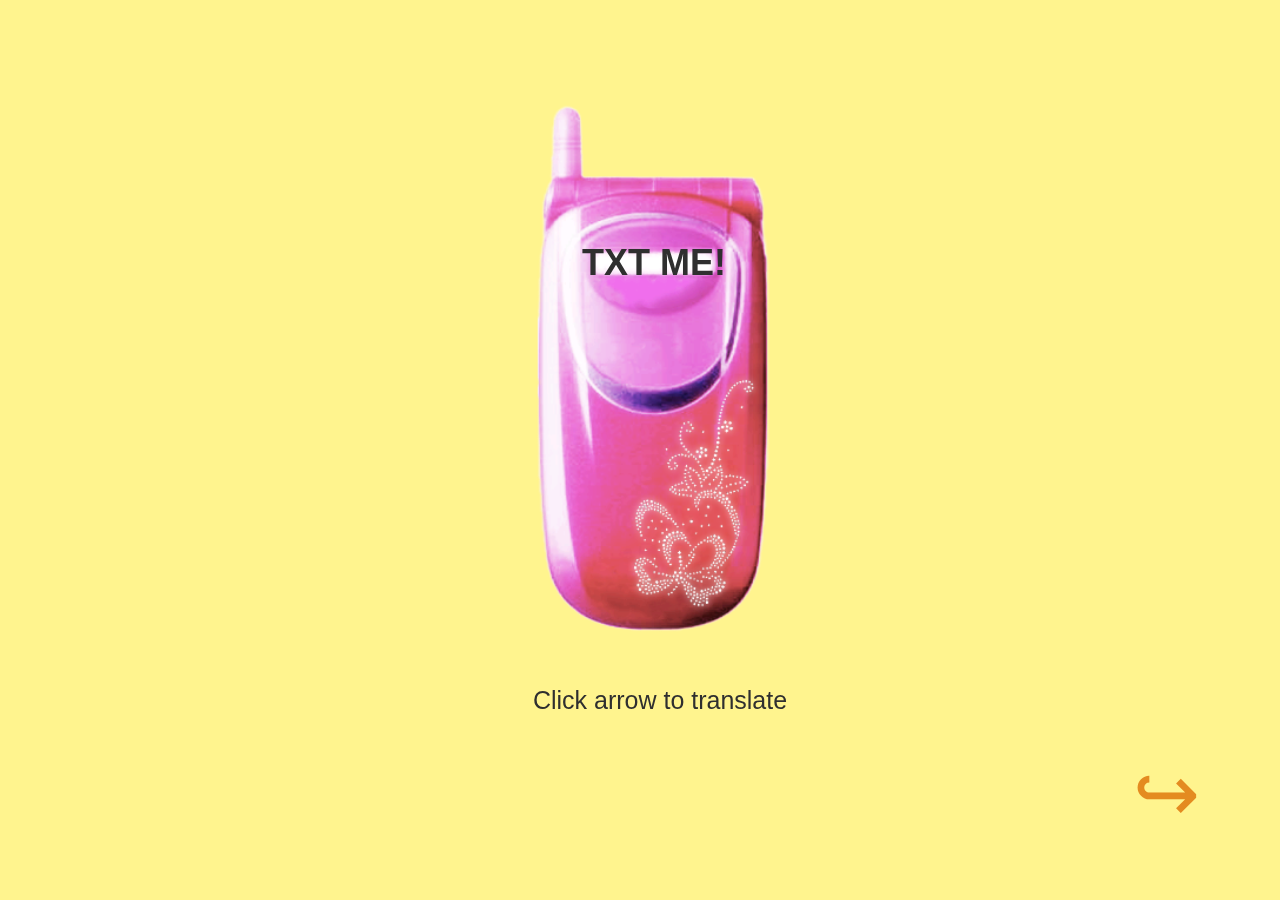
<file: index.html>
<!DOCTYPE html>
<!--[if lt IE 7]>      <html class="no-js lt-ie9 lt-ie8 lt-ie7"> <![endif]-->
<!--[if IE 7]>         <html class="no-js lt-ie9 lt-ie8"> <![endif]-->
<!--[if IE 8]>         <html class="no-js lt-ie9"> <![endif]-->
<!--[if gt IE 8]>      <html class="no-js"> <!--<![endif]-->
<html>
    <head>
        <meta charset="utf-8">
        <meta http-equiv="X-UA-Compatible" content="IE=edge">
        <title>TXTing Translator</title>
        <meta name="description" content="Texting with acronyms just got EVEN easier!">
        <meta name="viewport" content="width=device-width, initial-scale=1">
        <link href="https://api.fontshare.com/v2/css?f[]=pilcrow-rounded@400&display=swap" rel="stylesheet">        <link rel="stylesheet" href="css/style.css">
    </head>
    <body>
        <div id="fixed-wrapper">
            <div id="phone-container">
                <p id="textme">TXT ME!</p>
                <img src="img/phone_close.png" alt="phone closed" id="phoneclose"></div>
                <p id="instruct">Click arrow to translate</p>
            </div>
            <a href="remember.html" class="arrow">↪</a>
    </body>
</html>
</file>
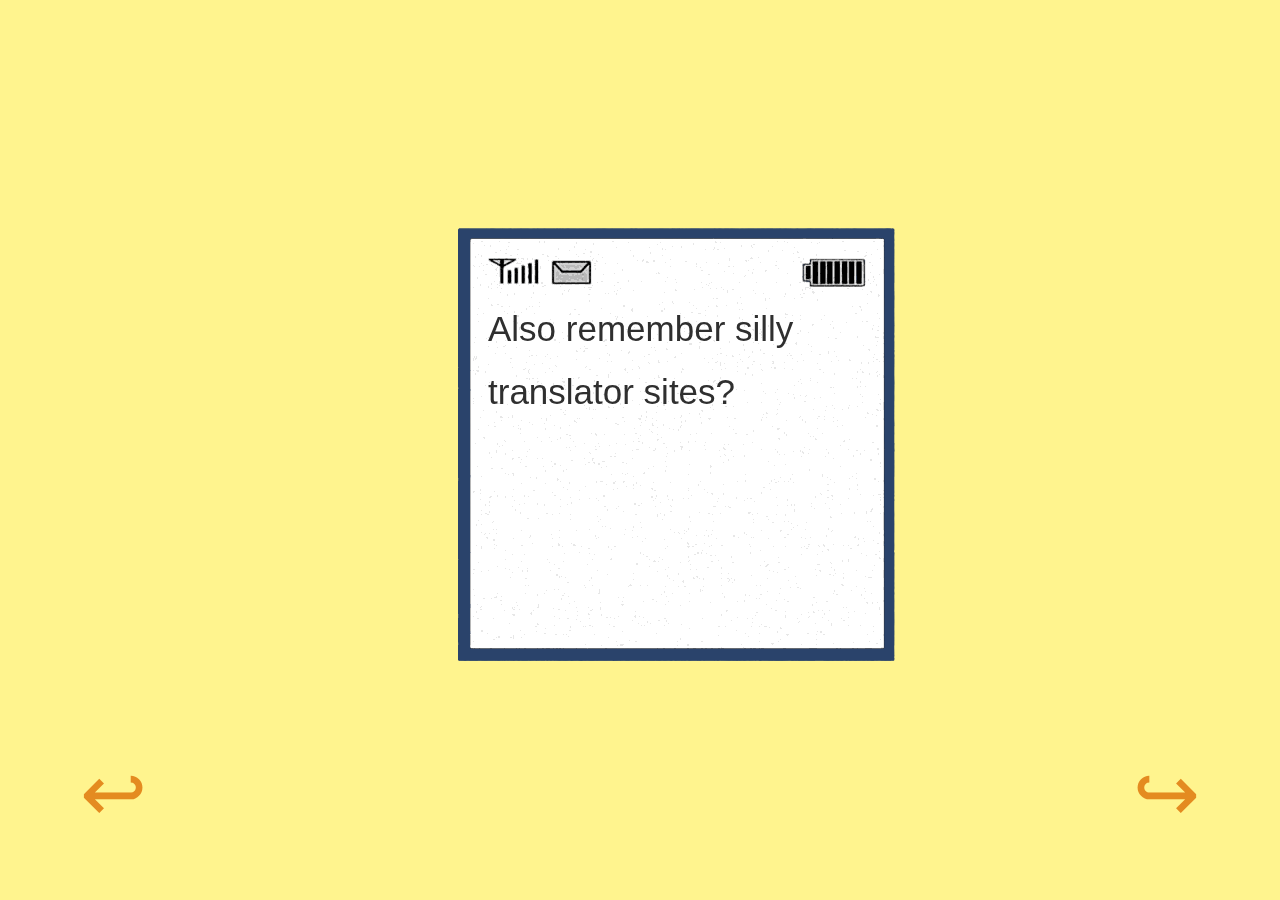
<file: doyou.html>
<!DOCTYPE html>
<!--[if lt IE 7]>      <html class="no-js lt-ie9 lt-ie8 lt-ie7"> <![endif]-->
<!--[if IE 7]>         <html class="no-js lt-ie9 lt-ie8"> <![endif]-->
<!--[if IE 8]>         <html class="no-js lt-ie9"> <![endif]-->
<!--[if gt IE 8]>      <html class="no-js"> <!--<![endif]-->
<html>
    <head>
        <meta charset="utf-8">
        <meta http-equiv="X-UA-Compatible" content="IE=edge">
        <title>Texting Translator</title>
        <meta name="description" content="Texting with acronyms just got EVEN easier!">
        <meta name="viewport" content="width=device-width, initial-scale=1">
        <link rel="stylesheet" href="css/style.css">
    </head>
    <body>
        <div class="fixed-wrapper3">
        <div class="backgroundinfoo">
            <p>Also remember silly </p>
            <p>translator sites?</p>
            </div>
            <img src="img/blankscreen.png" class="blankscreen-image" alt="Background Image">
        </div>
    <a href="yes.html" class="arrow">↪</a>
    <a href="yay.html" class="arroww">↩</a>
    </body>
</html>
</file>
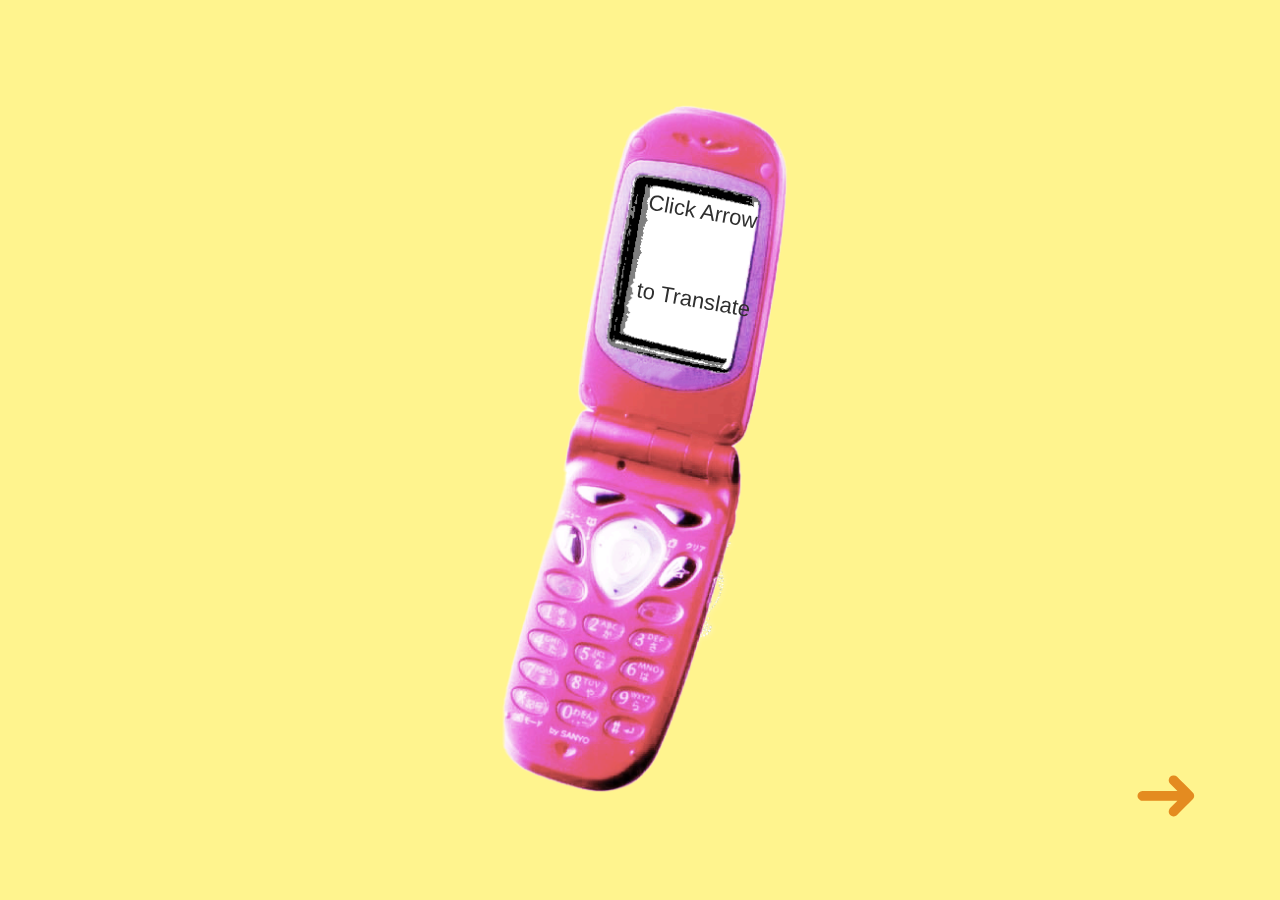
<file: page2.html>
<!DOCTYPE html>
<!--[if lt IE 7]>      <html class="no-js lt-ie9 lt-ie8 lt-ie7"> <![endif]-->
<!--[if IE 7]>         <html class="no-js lt-ie9 lt-ie8"> <![endif]-->
<!--[if IE 8]>         <html class="no-js lt-ie9"> <![endif]-->
<!--[if gt IE 8]>      <html class="no-js"> <!--<![endif]-->
<html>
    <head>
        <meta charset="utf-8">
        <meta http-equiv="X-UA-Compatible" content="IE=edge">
        <title>Texting Translator</title>
        <meta name="description" content="Texting with acronyms just got EVEN easier!">
        <meta name="viewport" content="width=device-width, initial-scale=1">
        <link rel="stylesheet" href="css/style.css">
    </head>

    <body>
        <div id="fixed-wrapper2">
            <div id="phone-container">
            <p id="clickto">Click Arrow</p>
            <p id="translate">to Translate</p>
            <img src="img/phone_open.png" alt="phone open" id="phoneopen"></div>
        </div>
            <a href="page3.html" class="arrow">➜</a>
        </section>
    </body>

</html>
</file>
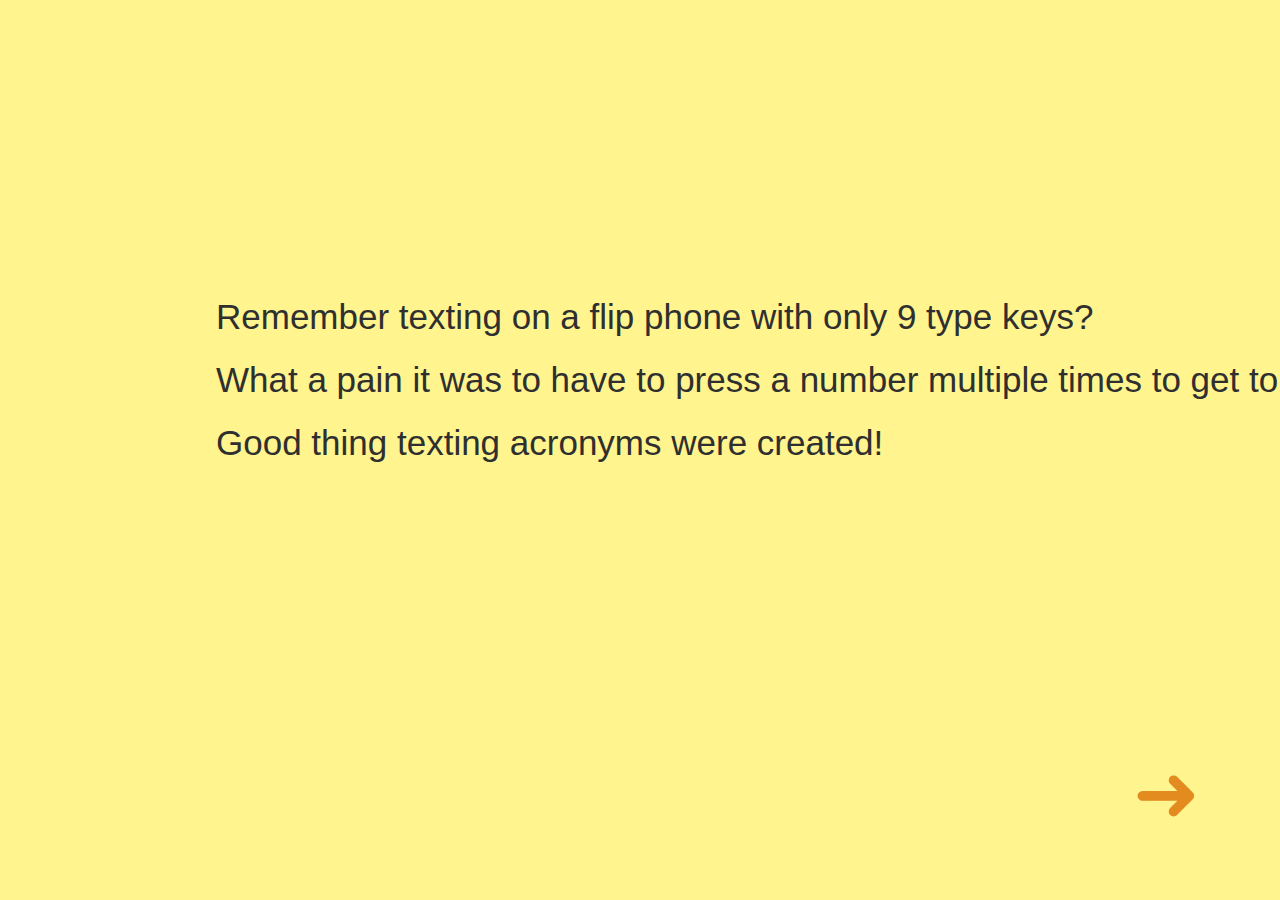
<file: page3.html>
<!DOCTYPE html>
<!--[if lt IE 7]>      <html class="no-js lt-ie9 lt-ie8 lt-ie7"> <![endif]-->
<!--[if IE 7]>         <html class="no-js lt-ie9 lt-ie8"> <![endif]-->
<!--[if IE 8]>         <html class="no-js lt-ie9"> <![endif]-->
<!--[if gt IE 8]>      <html class="no-js"> <!--<![endif]-->
<html>
    <head>
        <meta charset="utf-8">
        <meta http-equiv="X-UA-Compatible" content="IE=edge">
        <title>Texting Translator</title>
        <meta name="description" content="Texting with acronyms just got EVEN easier!">
        <meta name="viewport" content="width=device-width, initial-scale=1">
        <link rel="stylesheet" href="css/style.css">
    </head>
    <body>
        <div class="backgroundinfo">
<p>Remember texting on a flip phone with only 9 type keys?</p>
<p> What a pain it was to have to press a number multiple times to get to the one you want to use.</p>
<p> Good thing texting acronyms were created!</p>
</div>
    <a href="page4.html" class="arrow">➜</a>
    </body>
</html>
</file>
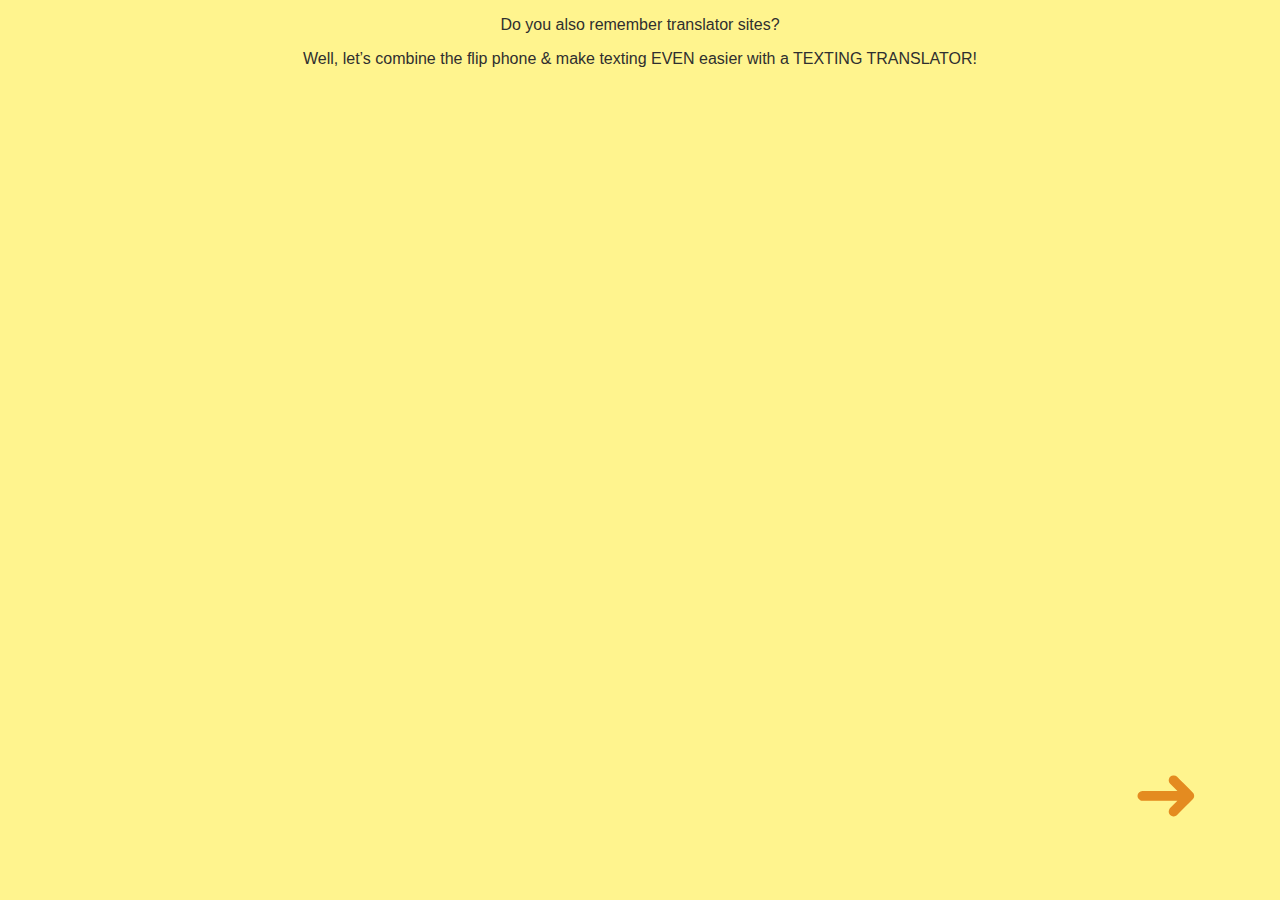
<file: page4.html>
<!DOCTYPE html>
<!--[if lt IE 7]>      <html class="no-js lt-ie9 lt-ie8 lt-ie7"> <![endif]-->
<!--[if IE 7]>         <html class="no-js lt-ie9 lt-ie8"> <![endif]-->
<!--[if IE 8]>         <html class="no-js lt-ie9"> <![endif]-->
<!--[if gt IE 8]>      <html class="no-js"> <!--<![endif]-->
<html>
    <head>
        <meta charset="utf-8">
        <meta http-equiv="X-UA-Compatible" content="IE=edge">
        <title>Texting Translator</title>
        <meta name="description" content="Texting with acronyms just got EVEN easier!">
        <meta name="viewport" content="width=device-width, initial-scale=1">
        <link rel="stylesheet" href="css/style.css">
    </head>
    <body>

        <div class="backgroundinfo2">
            <p>Do you also remember translator sites?</p>
<p>
            Well, let’s combine the flip phone & 
                make texting EVEN easier with a TEXTING TRANSLATOR!</p>
            </div>

    <a href="translator.html" class="arrow">➜</a>
    </body>
</html>
</file>
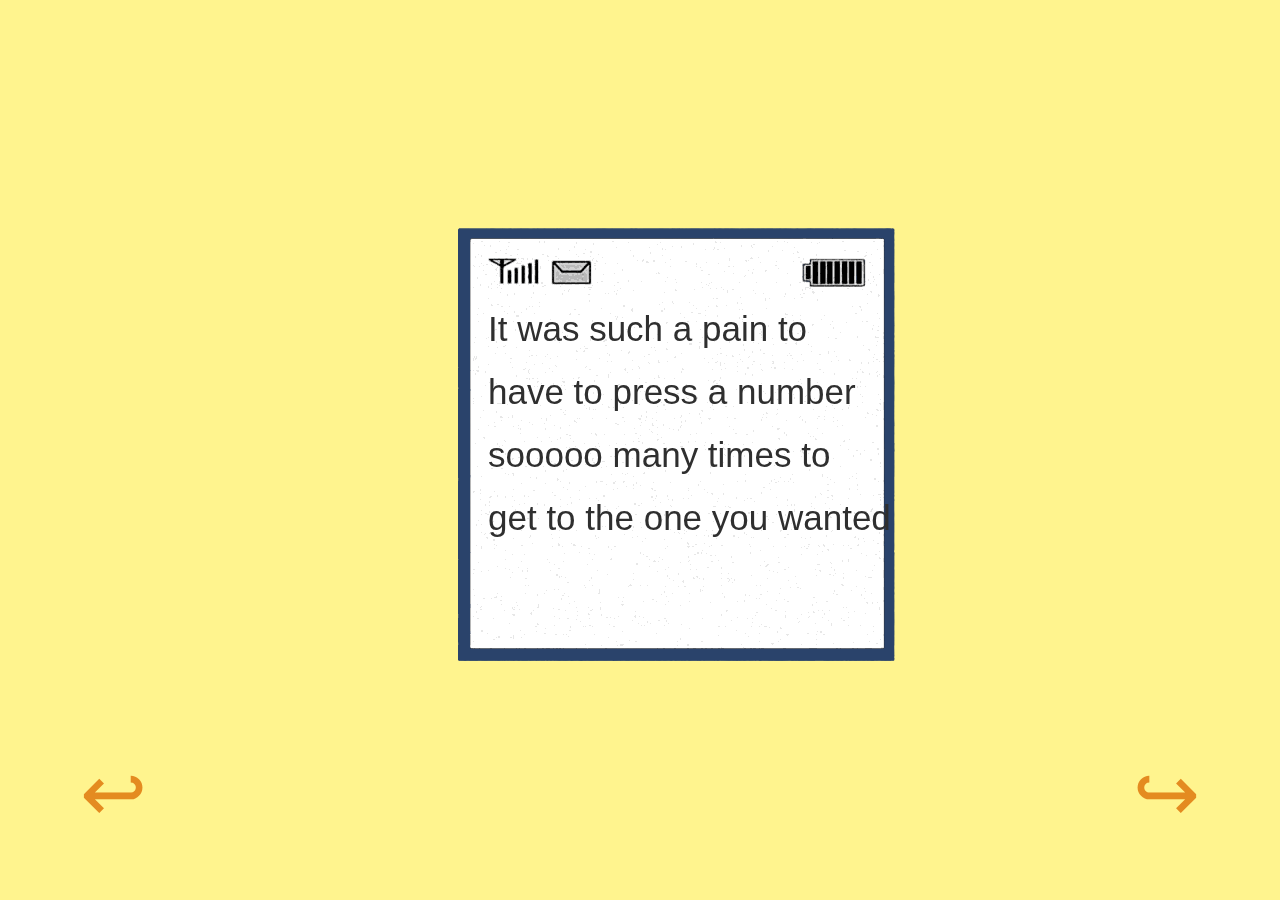
<file: pain.html>
<!DOCTYPE html>
<!--[if lt IE 7]>      <html class="no-js lt-ie9 lt-ie8 lt-ie7"> <![endif]-->
<!--[if IE 7]>         <html class="no-js lt-ie9 lt-ie8"> <![endif]-->
<!--[if IE 8]>         <html class="no-js lt-ie9"> <![endif]-->
<!--[if gt IE 8]>      <html class="no-js"> <!--<![endif]-->
<html>
    <head>
        <meta charset="utf-8">
        <meta http-equiv="X-UA-Compatible" content="IE=edge">
        <title>Texting Translator</title>
        <meta name="description" content="Texting with acronyms just got EVEN easier!">
        <meta name="viewport" content="width=device-width, initial-scale=1">
        <link rel="stylesheet" href="css/style.css">
    </head>
    <body>

        <div class="fixed-wrapper3">

            <div class="backgroundinfo">
                <p>It was such a pain to</p>
                <p>have to press a number</p>
                <p>sooooo many times to</p>
                <p>get to the one you wanted</p>
            </div>
            <img src="img/blankscreen.png" class="blankscreen-image" alt="Background Image">
            </div>
    <a href="yay.html" class="arrow">↪</a>
    <a href="remember.html" class="arroww">↩</a>

    </body>
</html>
</file>
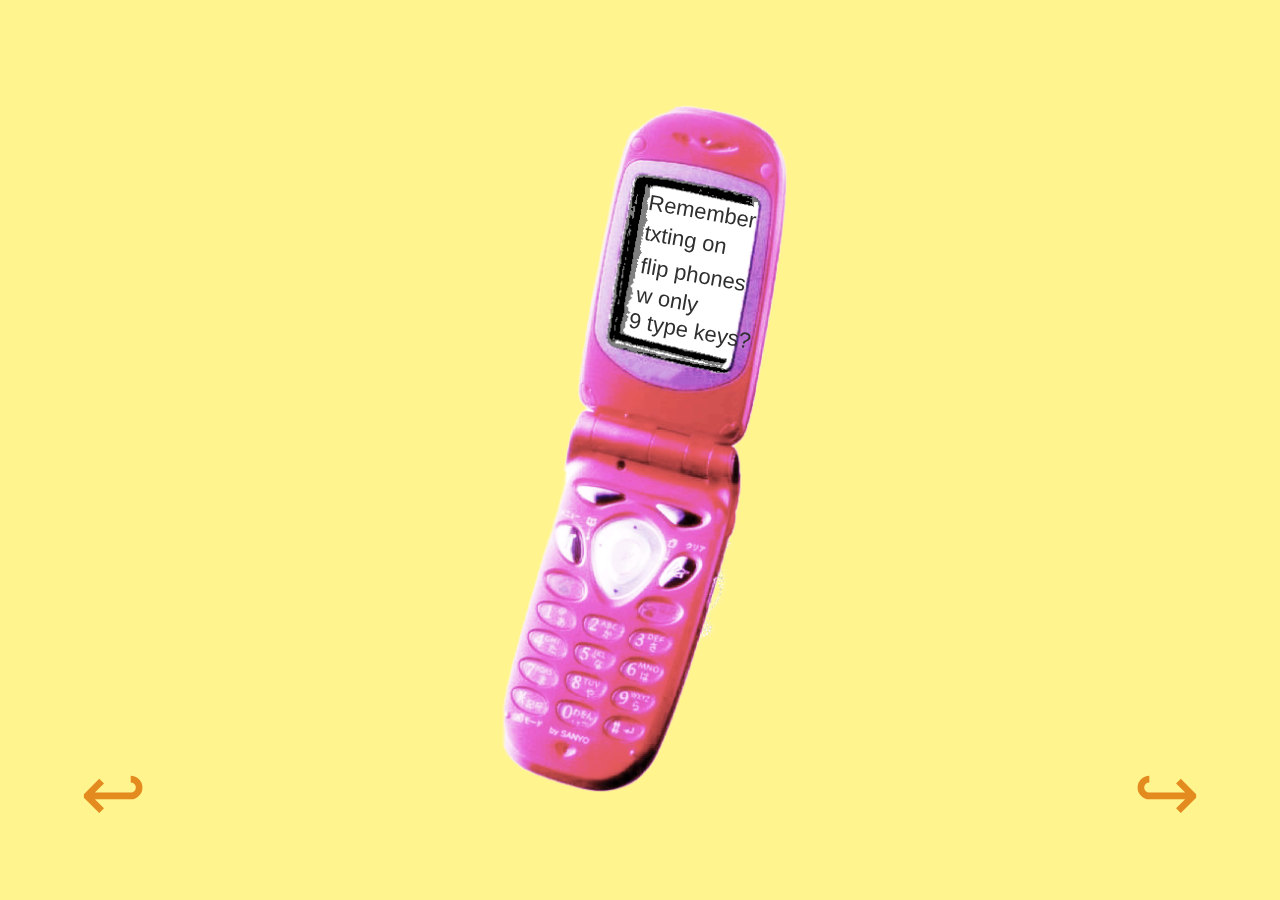
<file: remember.html>
<!DOCTYPE html>
<!--[if lt IE 7]>      <html class="no-js lt-ie9 lt-ie8 lt-ie7"> <![endif]-->
<!--[if IE 7]>         <html class="no-js lt-ie9 lt-ie8"> <![endif]-->
<!--[if IE 8]>         <html class="no-js lt-ie9"> <![endif]-->
<!--[if gt IE 8]>      <html class="no-js"> <!--<![endif]-->
<html>
    <head>
        <meta charset="utf-8">
        <meta http-equiv="X-UA-Compatible" content="IE=edge">
        <title>Texting Translator</title>
        <meta name="description" content="Texting with acronyms just got EVEN easier!">
        <meta name="viewport" content="width=device-width, initial-scale=1">
        <link rel="stylesheet" href="css/style.css">
    </head>

    <body>
        <div id="fixed-wrapper2">
            <div id="phone-container">
            <p id="clickto">Remember</p>
            <p id="clicktoo">txting on</p>
            <p id="clicktooo">flip phones</p>
            <p id="translate">w only</p>
            <p id="translatee">9 type keys?</p>
            <img src="img/phone_open.png" alt="phone open" id="phoneopen"></div>
        </div>
            <a href="pain.html" class="arrow">↪</a>
            <a href="index.html" class="arroww">↩</a>
        </section>
    </body>

</html>
</file>
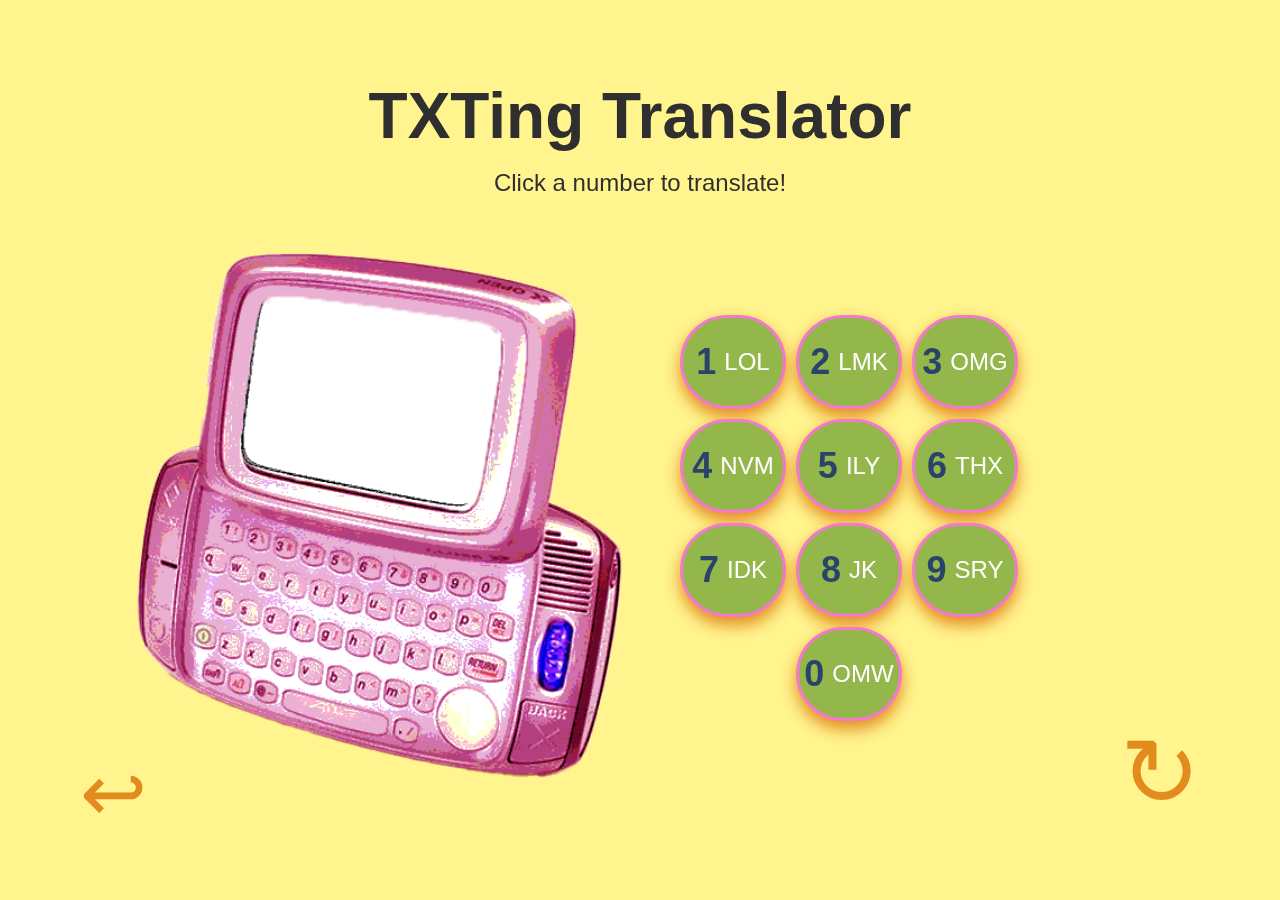
<file: translator.html>
<!DOCTYPE html>
<!--[if lt IE 7]>      <html class="no-js lt-ie9 lt-ie8 lt-ie7"> <![endif]-->
<!--[if IE 7]>         <html class="no-js lt-ie9 lt-ie8"> <![endif]-->
<!--[if IE 8]>         <html class="no-js lt-ie9"> <![endif]-->
<!--[if gt IE 8]>      <html class="no-js"> <!--<![endif]-->
<html>
    <head>
        <meta charset="utf-8">
        <meta http-equiv="X-UA-Compatible" content="IE=edge">
        <title>Texting Translator</title>
        <meta name="description" content="Texting with acronyms just got EVEN easier!">
        <meta name="viewport" content="width=device-width, initial-scale=1">
        <link rel="stylesheet" href="css/style.css">
    </head>
    <body>
        <div class="end">
            <h1 class="title">TXTing Translator</h1>
            <p id="instructt">Click a number to translate!</p>
        </div>

    <div class="container">
        
        <div id="left-side">
            <img id="phoneside" src="img/phone_side.png" alt="Sideways phone" class="background-image">

            <div class="text-overlayy" id="text1">Laugh Out Loud</div>
            <div class="text-overlayy" id="text2">Let Me Know</div>
            <div class="text-overlayy" id="text3">Oh My God</div>
            <div class="text-overlayy" id="text4">Never Mind</div>
            <div class="text-overlayy" id="text5">I Love You</div>
            <div class="text-overlayy" id="text6">Thanks</div>
            <div class="text-overlayy" id="text7">I Don't Know</div>
            <div class="text-overlayy" id="text8">Just Kidding</div>
            <div class="text-overlayy" id="text9">Sorry</div>
            <div class="text-overlayy" id="text0">On My Way!</div>
        </div>

        <div class="right-side">

            <div class="button-grid">
                <a href="#text1" class="circle-button btn1"><h3>1</h3><h4>LOL</h4></a>
                <a href="#text2" class="circle-button btn2"><h3>2</h3><h4>LMK</h4></a>
                <a href="#text3" class="circle-button btn3"><h3>3</h3><h4>OMG</h4></a>
                <a href="#text4" class="circle-button btn4"><h3>4</h3><h4>NVM</h4></a>
                <a href="#text5" class="circle-button btn5"><h3>5</h3><h4>ILY</h4></a>
                <a href="#text6" class="circle-button btn6"><h3>6</h3><h4>THX</h4></a>
                <a href="#text7" class="circle-button btn7"><h3>7</h3><h4>IDK</h4></a>
                <a href="#text8" class="circle-button btn8"><h3>8</h3><h4>JK</h4></a>
                <a href="#text9" class="circle-button btn9"><h3>9</h3><h4>SRY</h4></a>
                <a href="#text0" class="circle-button btn0"><h3>0</h3><h4>OMW</h4></a>
            </div>
        </div>
            <a href="index.html" class="arrowww">↻</a>
            <a href="yes.html" class="arroww">↩</a>
        </div>
    </div>

</body>

</html>
</file>
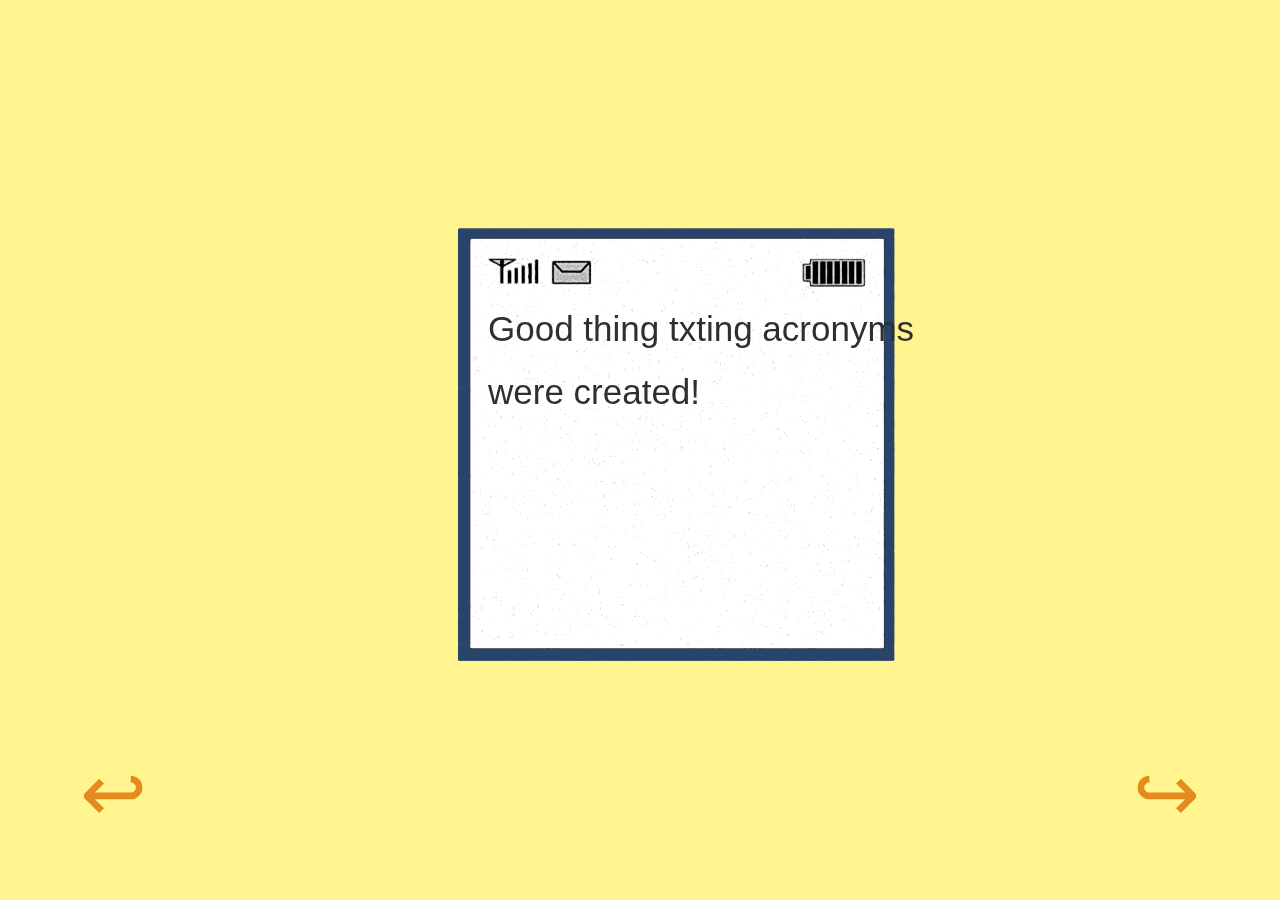
<file: yay.html>
<!DOCTYPE html>
<!--[if lt IE 7]>      <html class="no-js lt-ie9 lt-ie8 lt-ie7"> <![endif]-->
<!--[if IE 7]>         <html class="no-js lt-ie9 lt-ie8"> <![endif]-->
<!--[if IE 8]>         <html class="no-js lt-ie9"> <![endif]-->
<!--[if gt IE 8]>      <html class="no-js"> <!--<![endif]-->
<html>
    <head>
        <meta charset="utf-8">
        <meta http-equiv="X-UA-Compatible" content="IE=edge">
        <title>Texting Translator</title>
        <meta name="description" content="Texting with acronyms just got EVEN easier!">
        <meta name="viewport" content="width=device-width, initial-scale=1">
        <link rel="stylesheet" href="css/style.css">
    </head>
    <body >
        <div class="fixed-wrapper3">
        <div class="backgroundinfoo">
            <p> Good thing txting acronyms</p>
            <p> were created!</p>
        </div>
        <img src="img/blankscreen.png" class="blankscreen-image" alt="Background Image">
        </div>
    <a href="doyou.html" class="arrow">↪</a>
    <a href="pain.html" class="arroww">↩</a>

    </body>
</html>
</file>
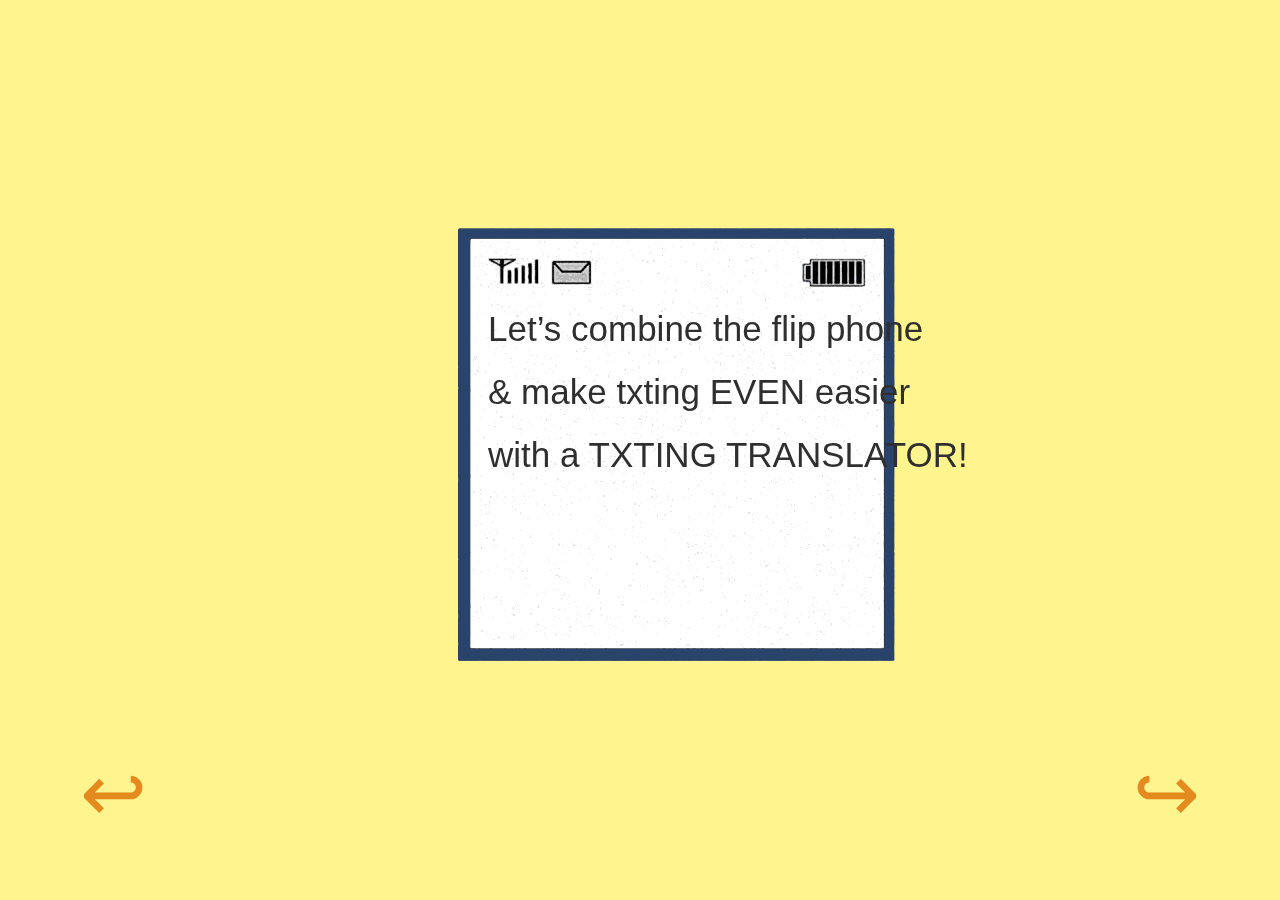
<file: yes.html>
<!DOCTYPE html>
<!--[if lt IE 7]>      <html class="no-js lt-ie9 lt-ie8 lt-ie7"> <![endif]-->
<!--[if IE 7]>         <html class="no-js lt-ie9 lt-ie8"> <![endif]-->
<!--[if IE 8]>         <html class="no-js lt-ie9"> <![endif]-->
<!--[if gt IE 8]>      <html class="no-js"> <!--<![endif]-->
<html>
    <head>
        <meta charset="utf-8">
        <meta http-equiv="X-UA-Compatible" content="IE=edge">
        <title>Texting Translator</title>
        <meta name="description" content="Texting with acronyms just got EVEN easier!">
        <meta name="viewport" content="width=device-width, initial-scale=1">
        <link rel="stylesheet" href="css/style.css">
    </head>
    <body >
        <div class="fixed-wrapper3">
        <div class="backgroundinfooo">
            <p> Let’s combine the flip phone</p>
            <p> & make txting EVEN easier </p>
            <p>with a TXTING TRANSLATOR!</p>
        </div>
            <img src="img/blankscreen.png" class="blankscreen-image" alt="Background Image">
        </div>

    <a href="translator.html" class="arrow">↪</a>
    <a href="doyou.html" class="arroww">↩</a>
    </body>
</html>
</file>
<file: css/style.css>
@font-face {
  font-family: 'Pilcrow Rounded';
  src: url('//cdn.fontshare.com/wf/QT4CYRMMCSPIHTO635GDUTTAEHGLRQ54/MYVNSUIXZDTIB4UZKPO2L6VG72I633DS/6KQY4JB7EWYXSXKZEY5XPSJRA3OVSO2C.woff2') format('woff2'),
       url('//cdn.fontshare.com/wf/QT4CYRMMCSPIHTO635GDUTTAEHGLRQ54/MYVNSUIXZDTIB4UZKPO2L6VG72I633DS/6KQY4JB7EWYXSXKZEY5XPSJRA3OVSO2C.woff') format('woff'),
       url('//cdn.fontshare.com/wf/QT4CYRMMCSPIHTO635GDUTTAEHGLRQ54/MYVNSUIXZDTIB4UZKPO2L6VG72I633DS/6KQY4JB7EWYXSXKZEY5XPSJRA3OVSO2C.ttf') format('truetype');
  font-weight: 400;
  font-display: swap;
  font-style: normal;
}

body {
  background-color: #fff48e;
  margin: auto;
  text-align: center;
  width: 1120px;
  cursor: url("data:image/svg+xml,%3Csvg xmlns='http://www.w3.org/2000/svg' width='32' height='32' viewport='0 0 100 100' style='font-size:32px;'%3E%3Ctext y='50%' x='50%' dy='.3em' text-anchor='middle'%3E🫵%3C/text%3E%3C/svg%3E")
      16 16,
    auto;
  font-family: 'Pilcrow Rounded', sans-serif;
}

a.arrow {
  font-size: 5em;
  text-decoration: none;
  color: #e48b20;
  position: fixed;
  bottom: 60px;
  right: 80px;
  transition: transform 0.2s;
  z-index: 20
}

a.arrow:hover {
  color: #e48b20;
  transform: scale(1.3);
  z-index: 20
}

a.arroww {
  font-size: 5em;
  text-decoration: none;
  color: #e48b20;
  position: fixed;
  bottom: 60px;
  left: 80px;
  transition: transform 0.2s;
  z-index: 20
  
}

a.arroww:hover {
  color: #e48b20;
  transform: scale(1.3);
  z-index: 20
}

a.arrowww {
  font-size: 6em;
  text-decoration: none;
  color: #e48b20;
  position: fixed;
  bottom: 71px;
  right: 80px;
  z-index: 20;
  transition: transform 0.2s;
}

a.arrowww:hover {
  color: #e48b20;
  transform: scale(1.4);
  z-index: 20
}

h1, h2, h4, p {
  font-family: "Pilcrow Rounded", sans-serif;
  font-optical-sizing: auto;
  font-weight: 400;
  font-style: normal;
  font-variation-settings: "wdth" 100;
  color: #2f2f2f;
}

h3 {
  font-family: "Pilcrow Rounded", sans-serif;
  color: #2a436b;
  font-variation-settings: "wdth" 100;
  font-size: 1.5em;
  font-weight: bold;
}

h4 {
  color: white;
  font-size: 1em;
}

#fixed-wrapper {
  position: fixed;
  top: 40%;
  left: 50%;
  transform: translate(-50%, -50%);
  width: 400px; 
  height: 700px; 
}

#fixed-wrapper2 {
  position: fixed;
  top: 50%;
  left: 50%;
  transform: translate(-50%, -50%);
  width: 400px; 
  height: 700px; 
}

#phone-container {
  position: relative;
  width: 100%;
  height: 100%;
}

#phoneclose {
  width: 100%;
  height: 120%;
  object-fit: cover; 
  display: block;
  margin-top: -60px;
}

#textme {
  position: absolute;
  top: 39.5%;
  left: 53.5%;
  transform: translate(-50%, -50%);
  font-size: 36px;
  color: #2f2f2f;
  z-index: 10;
  white-space: nowrap;
  font-weight: bold;
}

.container {
 position: fixed;
  margin: auto;
  top: 70px;
  overflow: hidden;
    display: flex;
    flex-direction: row;
    width: 100%;
    height: 100vh;
}

#instruct {
  position: absolute;
  top: 95%;
  left: 55%;
  transform: translate(-50%, -50%);
  font-size: 25px;
  color: #2f2f2f;
  z-index: 10;
  white-space: nowrap;
}

#clickto {
  position: absolute;
  top: 11%;
  left: 52%;
  transform: translate(-50%, -50%);
  font-size: 22px;
  color: #2f2f2f;
  z-index: 10;
  transform: rotate(10deg);}

  #clicktoo {
    position: absolute;
    top: 15%;
    left: 51%;
    transform: translate(-50%, -50%);
    font-size: 22px;
    color: #2f2f2f;
    z-index: 10;
    transform: rotate(10deg);}

    #clicktooo {
      position: absolute;
      top: 20%;
      left: 50%;
      transform: translate(-50%, -50%);
      font-size: 22px;
      color: #2f2f2f;
      z-index: 10;
      transform: rotate(10deg);}

#translate {
  position: absolute;
  top: 23.5%;
  left: 49%;
  transform: translate(-50%, -50%);
  font-size: 22px;
  color: #2f2f2f;
  z-index: 10;
  transform: rotate(10deg);
}

#translatee {
  position: absolute;
  top: 28%;
  left: 47%;
  transform: translate(-50%, -50%);
  font-size: 22px;
  color: #2f2f2f;
  z-index: 10;
  transform: rotate(10deg);
}

#phoneopen {
  width: 100%;
  height: 100%;
  object-fit: cover; 
  display: block;
}

#phoneside {
  object-fit: contain; 
  display: block;
  width: 600px;
  height: 800px;
  max-width: 1000px;
  margin-top: 45px;
}

.backgroundinfo {
  max-width: 80%;
  font-size: 35px;
  line-height: 0.8;
  color: #2f2f2f;
  margin: 10%;
  padding-top: 140px;
  padding-left: 8px;
  text-align: left;
  position: absolute;
  white-space: nowrap;
}

.fixed-wrapper3 {
  position: fixed;
  top: 50%;
  left: 50%;
  transform: translate(-50%, -50%);
  width: 400px; 
  height: 700px; 
}


.backgroundinfoo {
  max-width: 80%;
  font-size: 35px;
  line-height: 0.8;
  color: #2f2f2f;
  margin: 10%;
  padding-top: 140px;
  padding-left: 8px;
  text-align: left;
  position: absolute;
  white-space: nowrap;

}

.backgroundinfooo {
  max-width: 80%;
  font-size: 35px;
  line-height: 0.8;
  color: #2f2f2f;
  margin: 10%;
  padding-top: 140px;
  padding-left: 8px;
  text-align: left;
  position: absolute;
  white-space: nowrap;
}

.left-side {
  flex: 1;
  position: relative;
}

.background-image {
  width: 100%;
  height: 100%;
  object-fit: cover;
  z-index: -1;
}

.text-overlayy {
  font-family: "Pilcrow Rounded", sans-serif;
  display: none;
  position: absolute;
  z-index: 10;
  padding: 15px;
  color: #2f2f2f;
  border-radius: 5px;
  font-size: 38px; 
  text-align: center;
  white-space: nowrap;
  margin-top: 45px;
  transform: rotate(6deg);
}

#text1:target,
#text2:target,
#text3:target,
#text4:target,
#text5:target,
#text6:target,
#text7:target,
#text8:target,
#text9:target,
#text0:target {
  display: block;
}

#text1,
#text2,
#text3,
#text4,
#text5,
#text6,
#text7,
#text8,
#text9,
#text0 {
  top: 200px; 
  left: 170px; 
}

.right-side {
  width: 400px; 
   height: 100vh; 
   display: flex;
   flex-direction: column;
   align-content: center;
   position: relative
 }
 
 .button-grid {
   display: grid;
   grid-template-columns: repeat(4, 1fr); /* 4 columns */
   grid-template-rows: repeat(4, 1fr); /* 4 rows */
   gap: 10px;
   width: 100%;
   max-width: 500px;
   margin-top: 245px;
 }
 
 .circle-button {
   display: inline-flex;
   align-items: center;
   justify-content: center;
   width: 100px;
   height: 88px;
   background-color: #93b74a;
   color: white;
   border: 3px solid #f279cb;
   border-radius: 50px;
   text-decoration: none;
   font-size: 1.5em;
   box-shadow: 0px 8px 16px #e48b20;
   transition: all 0.3s ease;
   gap: 8px;
 }
 
 .btn1 {
   grid-column: 1;
   grid-row: 1;
 }
 .btn2 {
   grid-column: 2;
   grid-row: 1;
 }
 .btn3 {
   grid-column: 3;
   grid-row: 1;
 }
 
 .btn4 {
   grid-column: 1;
   grid-row: 2;
 }
 .btn5 {
   grid-column: 2;
   grid-row: 2;
 }
 .btn6 {
   grid-column: 3;
   grid-row: 2;
 }
 
 .btn7 {
   grid-column: 1;
   grid-row: 3;
 }
 .btn8 {
   grid-column: 2;
   grid-row: 3;
 }
 .btn9 {
   grid-column: 3;
   grid-row: 3;
 }
 
 .btn0 {
   grid-column: 2 / span 2;
   grid-row: 4;
 }
 
 .circle-button:hover {
   background-color: #c8e889;
   transform: scale(0.9);
   box-shadow: 0px 10px 18px #f279cb;
 }
 
 .title {
    font-size: 4em;
    color: #2f2f2f;
    font-weight: bold;
    text-align: center;
    white-space: nowrap;
    position: relative; 
    top: 60px;
    left: 50%; 
    transform: translate(-50%, -50%);
    z-index: 100;
}

#instructt {
  position: relative;
  top: 10px;
  left: 50%;  
  transform: translate(-50%, -50%);
  font-size: 24px;
  color: #2f2f2f;
  z-index: 10;
  white-space: nowrap;
}

.end {
  margin-top: 5%;
  width: 100%;
  text-align: center;
  position: relative;
  z-index: 10;
  margin-bottom: 20px;
}
</file>
